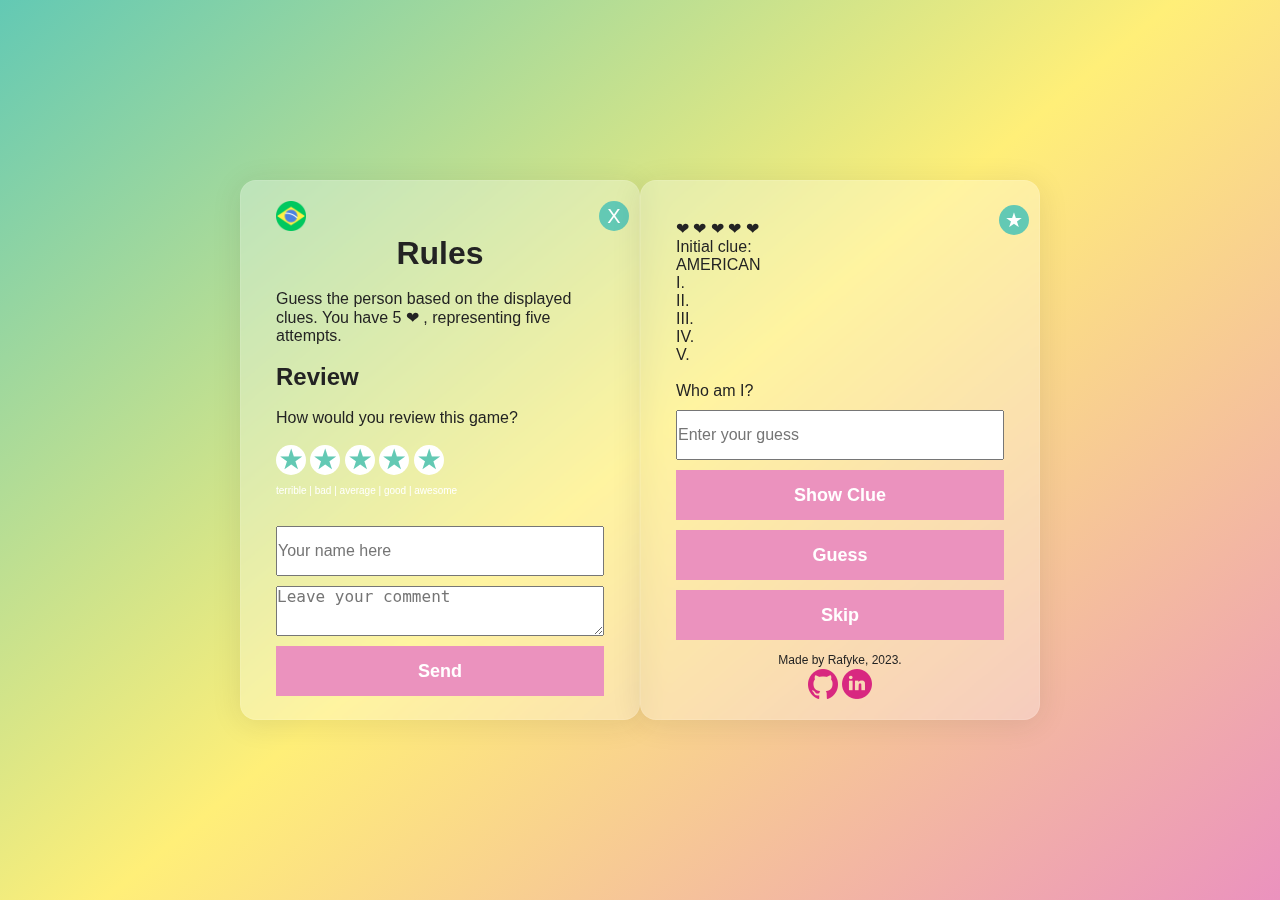
<file: index.htm>
<!DOCTYPE html>
<html lang="en">

<head>
  <meta charset="UTF-8">
  <meta name="viewport" content="width=device-width, initial-scale=1.0">
  <link rel="stylesheet" href="public/css/style.css">
  <title>Who Am I ? - Game</title>
</head>

<body>
  
  <div class="regras" id="popup">
    <button type="button" class="close" onclick="fechar()" id="botaoFechar">X</button>
    <div class="br">
      <a href="indexpt.htm">
        <img src="public/css/br.png" alt="português">
      </a>
  </div>
    
      <p>
      <h1>
        <center>Rules
      </h1>
      <br>
      Guess the person based on the displayed clues.
      You have 5 ❤ , representing five attempts.</center>
      </p>
      <div class="avalie">
        <div class="popupAvalia" id="popup">
          <div class="popup-content">
              <br>
              <h2>Review</h2><br>
              <p>How would you review this game?</p><br>
              <form method="post" id="survey-form">
                  <div class="form-group">
                      <ul class="inline">
                          <li><button class="rating-button" data-rating="1"><center>&#9733</center></button></li>
                          <li><button class="rating-button" data-rating="2"><center>&#9733</center></button></li>
                          <li><button class="rating-button" data-rating="3"><center>&#9733</center></button></li>
                          <li><button class="rating-button" data-rating="4"><center>&#9733</center></button></li>
                          <li><button class="rating-button" data-rating="5"><center>&#9733</center></button></li>
                      </ul>
                  </div>
                  <div class="form-group">
                      <p class="inlinep"><span> terrible</span> | <span> bad</span> | <span> average</span> | <span> good</span> |<span> awesome</span></p>
                  </div>
                  <div class="form-group">
                      <label id="name-label" for="name"> </label>
                      <input type="text" name="name" id="name" class="form-control" placeholder="Your name here" required="">
                      <textarea id="comment" class="inputCom" name="comment" placeholder="Leave your comment"></textarea>
                  </div>
                  <button type="submit" id="botaoEnviar">Send</button>
              </form>
          </div>
        
        </div>
      </div>
    </div>
  </div>
</div>
</div>

  <div class="container">
    <div class="header">
      
      <div class="header-content">
        <button type="button" class="close" onclick="openP()" id="openBtn">&#9733</button>
  <div class="lives"><br>
              <p id="livesP" align="center"> </p>
            </div>

      </div>
      </div>

            <div class="hints"> 
              <ul><li><p>Initial clue: </p>
              <span id="zeroTip"></span></li></ul>
              <ul>
                <li>I. <span id="firTip"></span></li>
                <li>II. <span id="secTip"></span></li>
                <li>III. <span id="thTip"></span></li>
                <li>IV. <span id="foTip"></span></li>
                <li>V. <span id="fiTip"></span></li>
              </ul>
            </div>

            <div class="answer">
              <form action=""> <br>
                <label for="inputWord"> Who am I? </label>
                <input type="text" id="inputWord" placeholder="Enter your guess" />
                <div class="buttons">
                  <button type="button" id="showButton">Show Clue</button>
                  <button type="button" id="guessButton">Guess</button>
                  <button type="button" id="skipButton">Skip</button>
                </div>
              </form>
            </div>
            
            <div class="footer">
              <footer>
                <center>
                  <span>Made by Rafyke, 2023.</span>
                  <hr>
                  <a href="https://www.github.com/rafyke" target="_blank"><img src="public/css/git.png" alt="github"></a>
                  <a href="https://www.linkedin.com/in/rafaelapc33/" target="_blank"><img src="public/css/lin.png"
                      alt="linkedin"></a>
                      
                </center>
              </footer>
            </div>
          </div>
      </div>
      <script src="public/EN/enScript.js"></script>
      <script src="https://cdn.emailjs.com/dist/email.min.js"></script>
  <script src="public/js/scriptAva.js"></script>
</body>

</html>
</file>
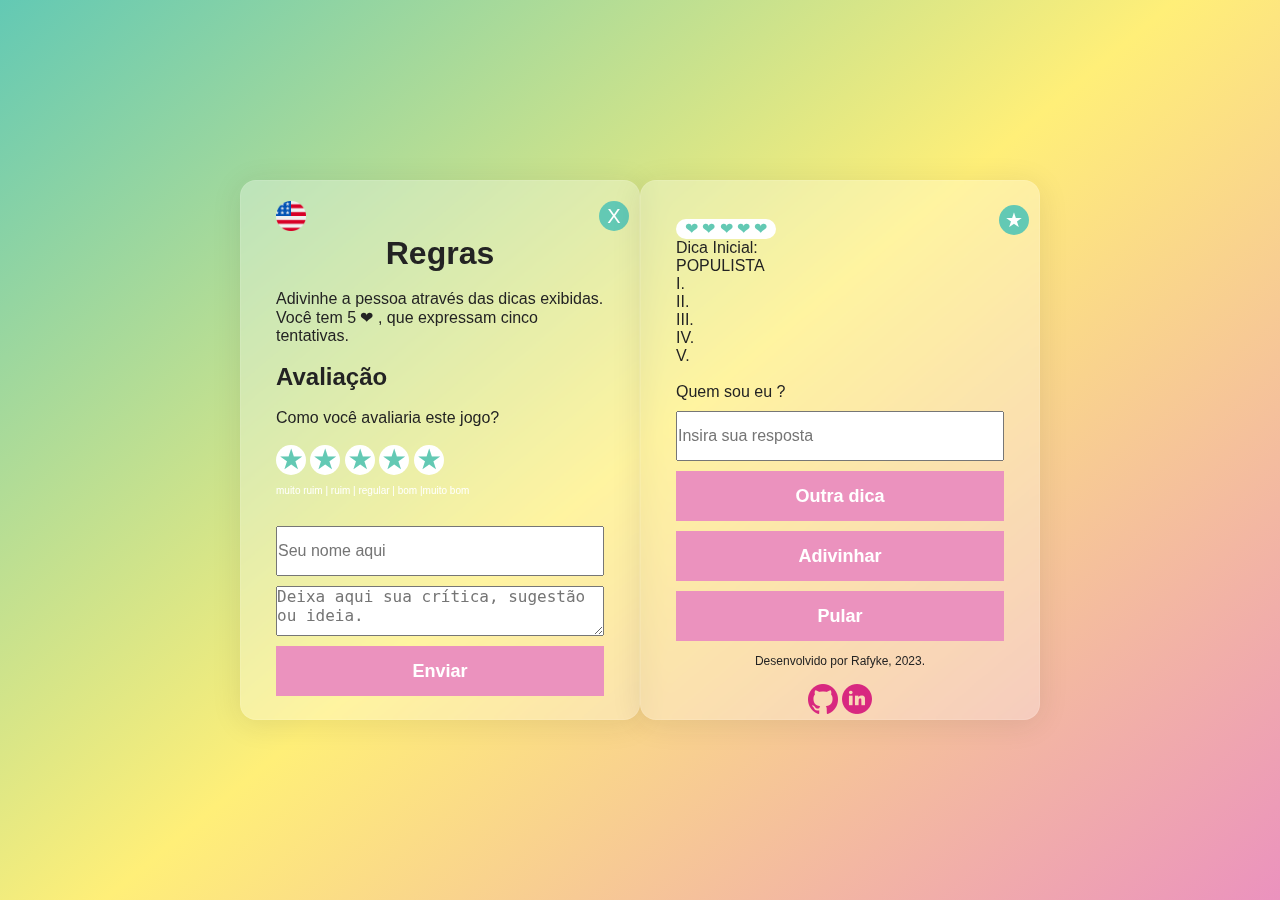
<file: indexpt.htm>
<!DOCTYPE html>
<html lang="en">

<head>
  <meta charset="UTF-8">
  <meta name="viewport" content="width=device-width, initial-scale=1.0">
  <link rel="stylesheet" href="public/css/style.css">

  <title>Quem sou eu - Jogo</title>
</head>

<body>
  <div class="regras" id="popup">
    <button type="button" class="close" onclick="fechar()" id="botaoFechar">X</button>
    <div class="en">
      <a href="index.htm"><img src="public/css/eua.png" alt="inglês"></a>
  </div>
    
    <h1>
      <center>Regras</center>
    </h1>
    <br>
    <p>
      Adivinhe a pessoa através das dicas exibidas.<br>
      Você tem 5 ❤ , que expressam cinco tentativas.<br>
    </p>
    <div class="avalie">
      <div class="popupAvalia" id="popup">
        <div class="popup-content">
            <br>
            <h2>Avaliação</h2><br>
            <p>Como você avaliaria este jogo?</p><br>
            <form method="post" id="survey-form">
                <div class="form-group">
                    <ul class="inline">
                        <li><button class="rating-button" data-rating="1"><center>&#9733</center></button></li>
                        <li><button class="rating-button" data-rating="2"><center>&#9733</center></button></li>
                        <li><button class="rating-button" data-rating="3"><center>&#9733</center></button></li>
                        <li><button class="rating-button" data-rating="4"><center>&#9733</center></button></li>
                        <li><button class="rating-button" data-rating="5"><center>&#9733</center></button></li>
                    </ul>
                </div>
                <div class="form-group">
                    <p class="inlinep"><span>muito ruim</span> | <span>ruim</span> | <span>regular</span> | <span>bom</span> |<span>muito bom</span></p>
                </div>
                <div class="form-group">
                    <label id="name-label" for="name"> </label>
                    <input type="text" name="name" id="name" class="form-control" placeholder="Seu nome aqui" required="">
                    <textarea id="comment" class="inputCom" name="comment" placeholder="Deixa aqui sua crítica, sugestão ou ideia."></textarea>
                </div>
                <button type="submit" id="botaoEnviar">Enviar</button>
            </form>
        </div>
        
    </div>
        </div>
      </div>
    </div>
  </div>
  </div>

  <div class="container">

    <div class="header">
      
      <div class="header-content">
        <button type="button" class="close" onclick="abrir()" id="botaoAbrir">&#9733</button>
              <div class="vidas"><br>
              <p id="vidasP" align="center"></p>
          </div>
          
      </div>
  </div>
   
    <div class="dicas">
      <ul><li><p>Dica Inicial: </p>
      <span id="zeroTip"></span></li></ul>
      <ul>
        <li>I. <span id="firTip"></span></li>
        <li>II. <span id="secTip"></span></li>
        <li>III. <span id="thTip"></span></li>
        <li>IV. <span id="foTip"></span></li>
        <li>V. <span id="fiTip"></span></li>
      </ul>
    </div>
    
    <div class="resposta">
      <form action=""> <br>
        <label for="inputPal"> Quem sou eu ? </label>
        <input type="text" id="inputPal" placeholder="Insira sua resposta" />
        <button type="button" id="botaoExibir">Outra dica</button>
        <button type="button" onclick="adivinhar()" id="botaoAdivinhar">Adivinhar</button>
        <button type="button" id="botaoPular">Pular</button>
      </div>
      </form>
    
    <div class="footer">
      <footer>
        <center>
          <span>Desenvolvido por Rafyke, 2023.</span>
          <hr><br>
          <a href="https://www.github.com/rafyke" target="_blank"><img src="public/css/git.png" alt="github"></a>
          <a href="https://www.linkedin.com/in/rafaelapc33/" target="_blank"><img src="public/css/lin.png"
              alt="linkedin"></a>
        </center>
      </footer>
    </div>
  </div>
</div>
  
  <script src="https://cdn.emailjs.com/dist/email.min.js"></script>
  <script src="public/js/scriptAva.js"></script>
  <script src="public/js/script.js"></script>
</body>

</html>
</file>
<file: public/css/style.css>
/*ESTILO*/
:root {
    --primary-color: #eb92be;
    --primary-color-darker: #d82880ff;
    --second-color:#63c9b4;
  }
html{
    box-sizing: border-box;
    height: 100%;
}
*,
::before,
::after{
    box-sizing: inherit;
    margin: 0;
    padding: 0;
}
body{
    align-items: center;
    background: linear-gradient(320deg, #eb92be, #ffef78, #63c9b4);
    display: flex;
    font-family: 'Dosis', sans-serif;
    font-display: swap;
    height:inherit;
    justify-content: center;
    
}

/*RODAPÉ DESIGN*/
.footer{
  padding-top: 3px;
  font-family: Arial, Helvetica, sans-serif;
  font-size:12px;
}
hr {
  border: 3px;
  padding: 1px;
  border-color: #fff;
}
ul, ol {
  list-style-type: none;
}

.container, .regras{
    backdrop-filter: blur(5.5px);
    -webkit-backdrop-filter: blur(5.5px);
    background: rgba(255,255, 255, 0.75);
    border: 1px solid rgba(255,255, 255, 0.1);
    border-radius: 16px;
    box-shadow: 0 4px 30px rgba(35, 35, 35, 0.1);
    color:#232323;
    backdrop-filter: blur(4px);
    -webkit-backdrop-filter: blur(4px);
    background: rgba(255,255,255,0.30);
    flex-basis:400px;
    height:540px;
    padding: 20px 35px;

}
/*ESTILO AVALIA*/

.rating-button {
  background-color: #fff;
  color:var(--second-color);
  cursor: pointer;
  height:30px;
  width: 30px;
  padding-bottom: 15px;
  border:none;
  border-radius:50px;
  font-size: 25px;
  text-align: center;
  cursor: pointer;
  
}
.inline li{
  display:inline-block;
}
.inlinep{
  font-size:10px;
  color:#fff;
  padding-bottom: 20px;
}
.rating-button:hover {
  color: var(--second-color);
}
.rating-button.selected {
  background-color: var(--second-color); /* Cor de fundo quando selecionado */
  color: #FFF; /* Cor do texto quando selecionado */
}

/*Bandeira*/
.header {
    display: flex;
    justify-content: space-between;
    align-items: center;
}

.header-content {
    display: flex;
    align-items: center;
}
.en img, .br img{
  width:30px;
  height:30px;
  right:10px;
  cursor: pointer;
}

/*BOTÃO FECHAR REGRAS*/
.close {
    background-color: var(--second-color);
    color:#FFF;
    height:30px;
    width: 30px;
    border:none;
    border-radius: 30px;
    position: absolute;
  right: 10px;
  font-size: 20px;
  cursor: pointer;
}
.close:hover{
  background-color: var(--primary-color-darker);
}
#vidasP{  background-color:#FFF; 
    color: var(--second-color);
    height:20px;
    width: 100px;
    border-radius: 30px;
    border: none;}

.janelapopup{
        outline: 3px solid var(--second-color);
        backdrop-filter: blur(5.5px);
        -webkit-backdrop-filter: blur(5.5px);
        background: rgba(255,255, 255, 0.75);
        border: 1px solid rgba(255,255, 255, 0.1);
        border-radius: 16px;
        box-shadow: 0 4px 30px rgba(35, 35, 35, 0.1);
        color:#232323;
        backdrop-filter: blur(4px);
        -webkit-backdrop-filter: blur(4px);
        background: rgba(255,255,255,0.30);
        border: 1px solid rgba(255,255, 255, 0.34);
    }

form input,
form textarea,
form label, form button {
  display: block;
  width: 100%;
  margin-bottom: 10px;
}


form input, textarea{
  font-size: 16px;
  height: 50px;
  padding: 0 20 px;
}

form input:focus {
  outline: 3px solid var(--second-color);
}
form button:hover {
  background: var(--primary-color-darker);
}
form button {
  border: none;
  background: var(--primary-color);
  color: #ffffff;
  font-size: 18px;
  font-weight: 700;
  height: 50px;
  cursor: pointer;
}
</file>
